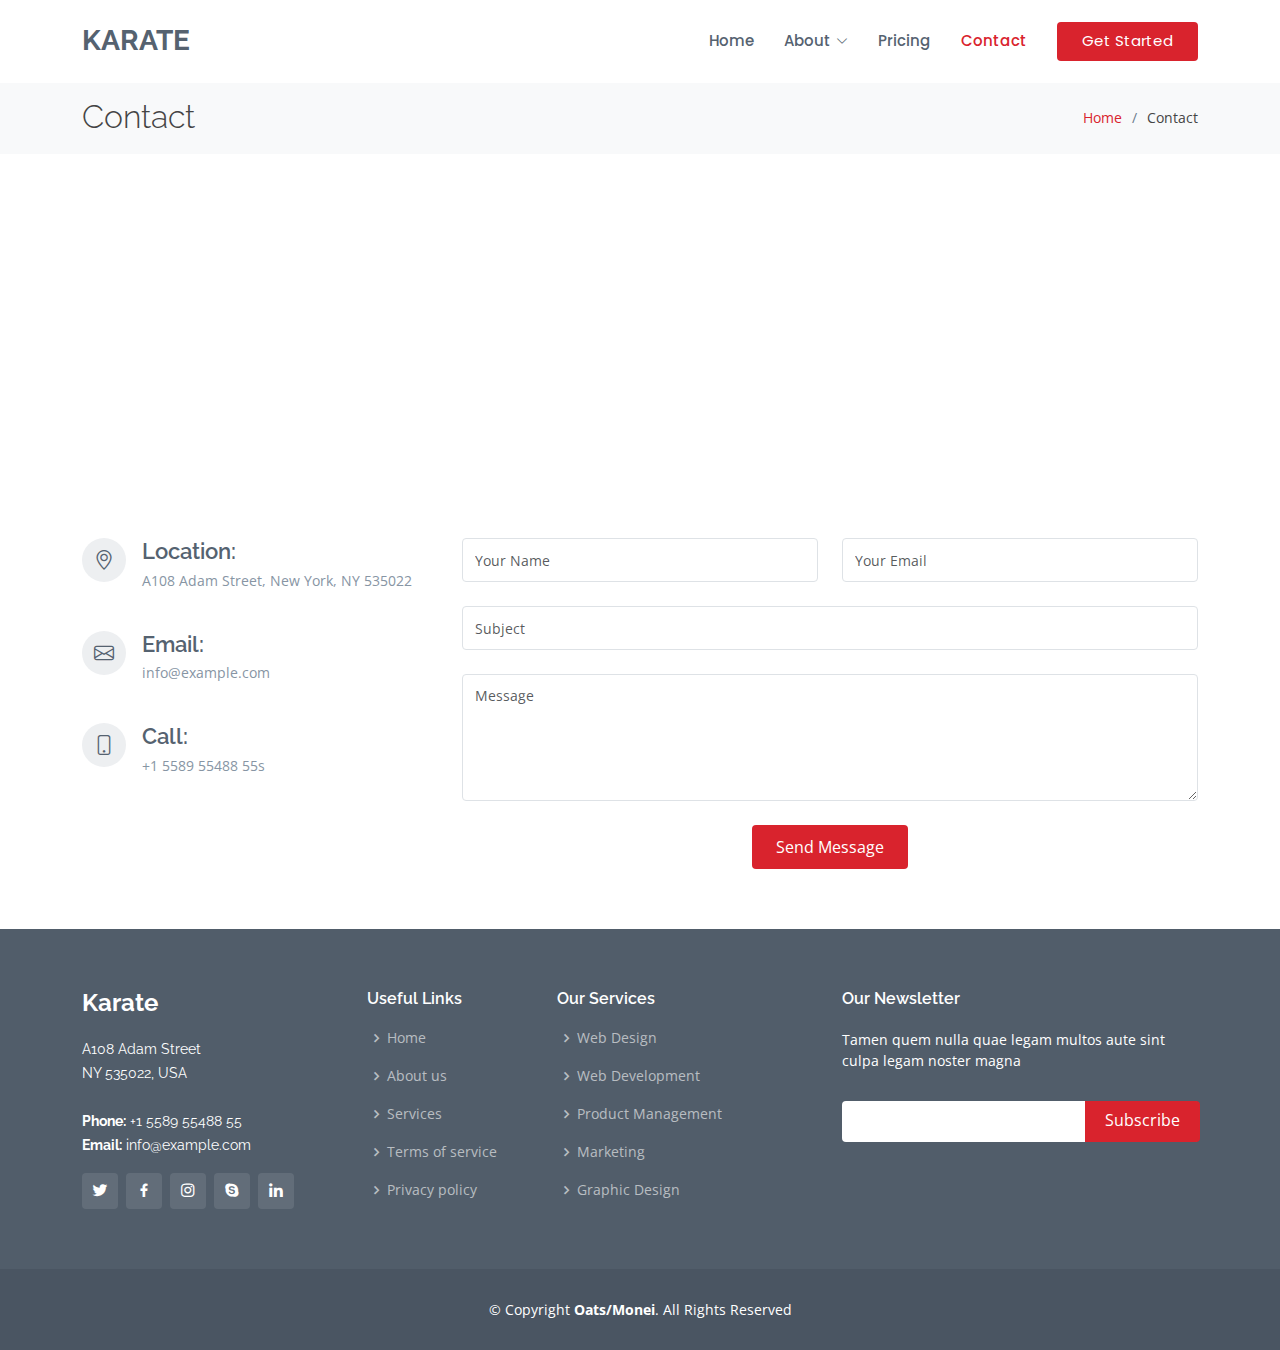
<file: contact.html>
<!DOCTYPE html>
<html lang="en">

<head>
  <meta charset="utf-8">
  <meta content="width=device-width, initial-scale=1.0" name="viewport">

  <title>Contact</title>
  <meta content="" name="description">
  <meta content="" name="keywords">

  <!-- Favicons -->
  <link href="assets/img/logo.png" rel="icon">
  <link href="assets/img/logo.png" rel="apple-touch-icon">

  <!-- Google Fonts -->
  <link href="https://fonts.googleapis.com/css?family=Open+Sans:300,300i,400,400i,600,600i,700,700i|Raleway:300,300i,400,400i,500,500i,600,600i,700,700i|Poppins:300,300i,400,400i,500,500i,600,600i,700,700i" rel="stylesheet">

  <!-- Vendor CSS Files -->
  <link href="assets/vendor/animate.css/animate.min.css" rel="stylesheet">
  <link href="assets/vendor/bootstrap/css/bootstrap.min.css" rel="stylesheet">
  <link href="assets/vendor/bootstrap-icons/bootstrap-icons.css" rel="stylesheet">
  <link href="assets/vendor/boxicons/css/boxicons.min.css" rel="stylesheet">
  <link href="assets/vendor/glightbox/css/glightbox.min.css" rel="stylesheet">
  <link href="assets/vendor/remixicon/remixicon.css" rel="stylesheet">
  <link href="assets/vendor/swiper/swiper-bundle.min.css" rel="stylesheet">

  <!--  Main CSS File -->
  <link href="assets/css/style.css" rel="stylesheet">


</head>

<body>

  <!-- ======= Header ======= -->
  <header id="header" class="fixed-top d-flex align-items-center">
    <div class="container d-flex align-items-center">

      <h1 class="logo me-auto"><a href="index.html">Karate</a></h1>
      <!-- Uncomment below if you prefer to use an image logo -->
      <!-- <a href="index.html" class="logo me-auto"><img src="assets/img/logo.png" alt="" class="img-fluid"></a>-->

      <nav id="navbar" class="navbar">
        <ul>
          <li><a href="index.html">Home</a></li>

          <li class="dropdown"><a href="#"><span>About</span> <i class="bi bi-chevron-down"></i></a>
            <ul>
              <li><a href="about.html">About</a></li>
              <li><a href="team.html">Team</a></li>
              <li><a href="testimonials.html">Testimonials</a></li>
            </ul>
          </li>
          <li><a href="pricing.html">Pricing</a></li>
          <li><a href="contact.html" class="active">Contact</a></li>
          <li><a href="index.html" class="getstarted">Get Started</a></li>
        </ul>
        <i class="bi bi-list mobile-nav-toggle"></i>
      </nav><!-- .navbar -->

    </div>
  </header><!-- End Header -->

  <main id="main">

    <!-- ======= Breadcrumbs ======= -->
    <section id="breadcrumbs" class="breadcrumbs">
      <div class="container">

        <div class="d-flex justify-content-between align-items-center">
          <h2>Contact</h2>
          <ol>
            <li><a href="index.html">Home</a></li>
            <li>Contact</li>
          </ol>
        </div>

      </div>
    </section><!-- End Breadcrumbs -->

    <!-- ======= Contact Section ======= -->
    <section id="contact" class="contact">
      <div class="container">

        <div>
          <iframe style="border:0; width: 100%; height: 270px;" src="https://www.google.com/maps/embed?pb=!1m14!1m8!1m3!1d12097.433213460943!2d-74.0062269!3d40.7101282!3m2!1i1024!2i768!4f13.1!3m3!1m2!1s0x0%3A0xb89d1fe6bc499443!2sDowntown+Conference+Center!5e0!3m2!1smk!2sbg!4v1539943755621" frameborder="0" allowfullscreen></iframe>
        </div>

        <div class="row mt-5">

          <div class="col-lg-4">
            <div class="info">
              <div class="address">
                <i class="bi bi-geo-alt"></i>
                <h4>Location:</h4>
                <p>A108 Adam Street, New York, NY 535022</p>
              </div>

              <div class="email">
                <i class="bi bi-envelope"></i>
                <h4>Email:</h4>
                <p>info@example.com</p>
              </div>

              <div class="phone">
                <i class="bi bi-phone"></i>
                <h4>Call:</h4>
                <p>+1 5589 55488 55s</p>
              </div>

            </div>

          </div>

          <div class="col-lg-8 mt-5 mt-lg-0">

            <form action="" method="post" role="form" class="php-email-form">
              <div class="row">
                <div class="col-md-6 form-group">
                  <input type="text" name="name" class="form-control" id="name" placeholder="Your Name" required>
                </div>
                <div class="col-md-6 form-group mt-3 mt-md-0">
                  <input type="email" class="form-control" name="email" id="email" placeholder="Your Email" required>
                </div>
              </div>
              <div class="form-group mt-3">
                <input type="text" class="form-control" name="subject" id="subject" placeholder="Subject" required>
              </div>
              <div class="form-group mt-3">
                <textarea class="form-control" name="message" rows="5" placeholder="Message" required></textarea>
              </div>
              <div class="my-3">
                <div class="loading">Loading</div>
                <div class="error-message"></div>
                <div class="sent-message">Your message has been sent. Thank you!</div>
              </div>
              <div class="text-center"><button type="submit">Send Message</button></div>
            </form>

          </div>

        </div>

      </div>
    </section><!-- End Contact Section -->

  </main><!-- End #main -->

  <!-- ======= Footer ======= -->
  <footer id="footer">
    <div class="footer-top">
      <div class="container">
        <div class="row">

          <div class="col-lg-3 col-md-6">
            <div class="footer-info">
              <h3>Karate</h3>
              <p>
                A108 Adam Street <br>
                NY 535022, USA<br><br>
                <strong>Phone:</strong> +1 5589 55488 55<br>
                <strong>Email:</strong> info@example.com<br>
              </p>
              <div class="social-links mt-3">
                <a href="#" class="twitter"><i class="bx bxl-twitter"></i></a>
                <a href="#" class="facebook"><i class="bx bxl-facebook"></i></a>
                <a href="#" class="instagram"><i class="bx bxl-instagram"></i></a>
                <a href="#" class="google-plus"><i class="bx bxl-skype"></i></a>
                <a href="#" class="linkedin"><i class="bx bxl-linkedin"></i></a>
              </div>
            </div>
          </div>

          <div class="col-lg-2 col-md-6 footer-links">
            <h4>Useful Links</h4>
            <ul>
              <li><i class="bx bx-chevron-right"></i> <a href="#">Home</a></li>
              <li><i class="bx bx-chevron-right"></i> <a href="#">About us</a></li>
              <li><i class="bx bx-chevron-right"></i> <a href="#">Services</a></li>
              <li><i class="bx bx-chevron-right"></i> <a href="#">Terms of service</a></li>
              <li><i class="bx bx-chevron-right"></i> <a href="#">Privacy policy</a></li>
            </ul>
          </div>

          <div class="col-lg-3 col-md-6 footer-links">
            <h4>Our Services</h4>
            <ul>
              <li><i class="bx bx-chevron-right"></i> <a href="#">Web Design</a></li>
              <li><i class="bx bx-chevron-right"></i> <a href="#">Web Development</a></li>
              <li><i class="bx bx-chevron-right"></i> <a href="#">Product Management</a></li>
              <li><i class="bx bx-chevron-right"></i> <a href="#">Marketing</a></li>
              <li><i class="bx bx-chevron-right"></i> <a href="#">Graphic Design</a></li>
            </ul>
          </div>

          <div class="col-lg-4 col-md-6 footer-newsletter">
            <h4>Our Newsletter</h4>
            <p>Tamen quem nulla quae legam multos aute sint culpa legam noster magna</p>
            <form action="" method="post">
              <input type="email" name="email"><input type="submit" value="Subscribe">
            </form>

          </div>

        </div>
      </div>
    </div>

    <div class="container">
      <div class="copyright">
        &copy; Copyright <strong><span>Oats/Monei</span></strong>. All Rights Reserved
      </div>
    </div>
  </footer><!-- End Footer -->

  <a href="#" class="back-to-top d-flex align-items-center justify-content-center"><i class="bi bi-arrow-up-short"></i></a>

  <!-- Vendor JS Files -->
  <script src="assets/vendor/bootstrap/js/bootstrap.bundle.min.js"></script>
  <script src="assets/vendor/glightbox/js/glightbox.min.js"></script>
  <script src="assets/vendor/isotope-layout/isotope.pkgd.min.js"></script>
  <script src="assets/vendor/swiper/swiper-bundle.min.js"></script>
  <script src="assets/vendor/waypoints/noframework.waypoints.js"></script>
  <script src="assets/vendor/php-email-form/validate.js"></script>

  <!--  Main JS File -->
  <script src="assets/js/main.js"></script>

</body>

</html>
</file>
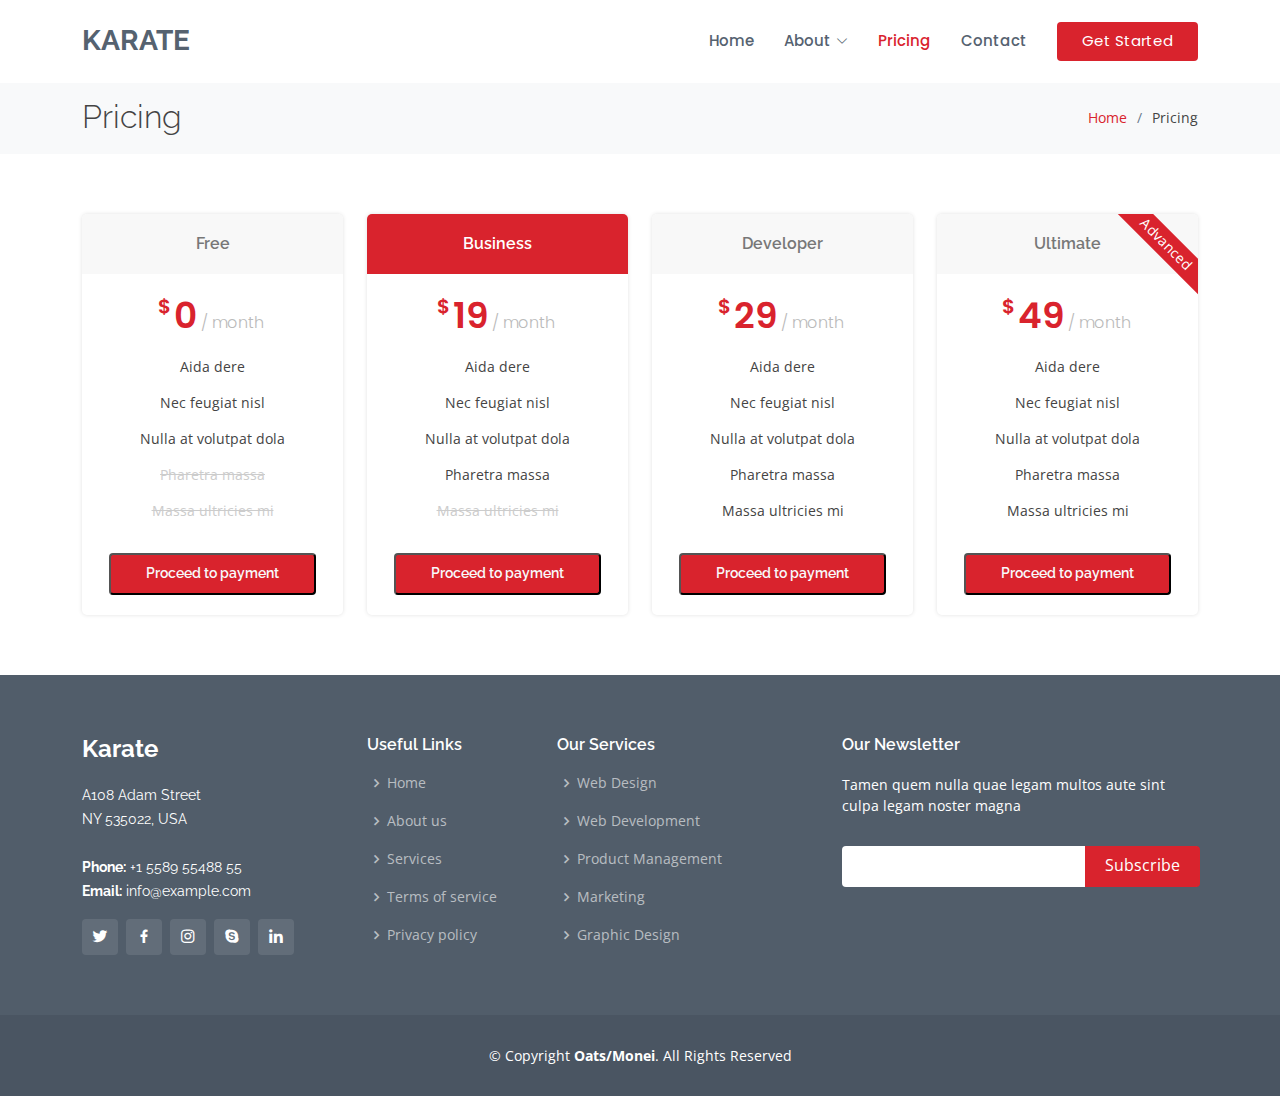
<file: pricing.html>
<!DOCTYPE html>
<html lang="en">

<head>
  <meta charset="utf-8">
  <meta content="width=device-width, initial-scale=1.0" name="viewport">

  <title>Pricing</title>
  <meta content="" name="description">
  <meta content="" name="keywords">

  <!-- Favicons -->
  <link href="assets/img/favicon.png" rel="icon">
  <link href="assets/img/apple-touch-icon.png" rel="apple-touch-icon">

  <!-- Google Fonts -->
  <link href="https://fonts.googleapis.com/css?family=Open+Sans:300,300i,400,400i,600,600i,700,700i|Raleway:300,300i,400,400i,500,500i,600,600i,700,700i|Poppins:300,300i,400,400i,500,500i,600,600i,700,700i" rel="stylesheet">

  <!-- Vendor CSS Files -->
  <link href="assets/vendor/animate.css/animate.min.css" rel="stylesheet">
  <link href="assets/vendor/bootstrap/css/bootstrap.min.css" rel="stylesheet">
  <link href="assets/vendor/bootstrap-icons/bootstrap-icons.css" rel="stylesheet">
  <link href="assets/vendor/boxicons/css/boxicons.min.css" rel="stylesheet">
  <link href="assets/vendor/glightbox/css/glightbox.min.css" rel="stylesheet">
  <link href="assets/vendor/remixicon/remixicon.css" rel="stylesheet">
  <link href="assets/vendor/swiper/swiper-bundle.min.css" rel="stylesheet">

  <!--  Main CSS File -->
  <link href="assets/css/style.css" rel="stylesheet">

</head>

<body>

  <!-- ======= Header ======= -->
  <header id="header" class="fixed-top d-flex align-items-center">
    <div class="container d-flex align-items-center">

      <h1 class="logo me-auto"><a href="index.html">Karate</a></h1>
      <!-- Uncomment below if you prefer to use an image logo -->
      <!-- <a href="index.html" class="logo me-auto"><img src="assets/img/logo.png" alt="" class="img-fluid"></a>-->

      <nav id="navbar" class="navbar">
        <ul>
          <li><a href="index.html">Home</a></li>

          <li class="dropdown"><a href="#"><span>About</span> <i class="bi bi-chevron-down"></i></a>
            <ul>
              <li><a href="about.html">About</a></li>
            </ul>
          </li>
          <li><a href="pricing.html" class="active">Pricing</a></li>
          <li><a href="contact.html">Contact</a></li>
          <li><a href="index.html" class="getstarted">Get Started</a></li>
        </ul>
        <i class="bi bi-list mobile-nav-toggle"></i>
      </nav><!-- .navbar -->

    </div>
  </header><!-- End Header -->

  <main id="main">

    <!-- ======= Breadcrumbs ======= -->
    <section id="breadcrumbs" class="breadcrumbs">
      <div class="container">

        <div class="d-flex justify-content-between align-items-center">
          <h2>Pricing</h2>
          <ol>
            <li><a href="index.html">Home</a></li>
            <li>Pricing</li>
          </ol>
        </div>

      </div>
    </section><!-- End Breadcrumbs -->

    <!-- ======= Pricing Section ======= -->
    <section id="pricing" class="pricing">
      <div class="container">

        <div class="row">

          <div class="col-lg-3 col-md-6">
            <div class="box">
              <h3>Free</h3>
              <h4><sup>$</sup>0<span> / month</span></h4>
              <ul>
                <li>Aida dere</li>
                <li>Nec feugiat nisl</li>
                <li>Nulla at volutpat dola</li>
                <li class="na">Pharetra massa</li>
                <li class="na">Massa ultricies mi</li>
              </ul>
              <button type="btn-wrap button" class="btn-buy text-light" data-bs-toggle="modal" data-bs-target="#exampleModal">
                Proceed to payment
              </button>
            </div>
          </div>

          <div class="col-lg-3 col-md-6 mt-4 mt-md-0">
            <div class="box featured">
              <h3>Business</h3>
              <h4><sup>$</sup>19<span> / month</span></h4>
              <ul>
                <li>Aida dere</li>
                <li>Nec feugiat nisl</li>
                <li>Nulla at volutpat dola</li>
                <li>Pharetra massa</li>
                <li class="na">Massa ultricies mi</li>
              </ul>
                <button type="btn-wrap button" class="btn-buy text-light" data-bs-toggle="modal" data-bs-target="#exampleModal">
                  Proceed to payment
                </button>
            </div>
          </div>

          <div class="col-lg-3 col-md-6 mt-4 mt-lg-0">
            <div class="box">
              <h3>Developer</h3>
              <h4><sup>$</sup>29<span> / month</span></h4>
              <ul>
                <li>Aida dere</li>
                <li>Nec feugiat nisl</li>
                <li>Nulla at volutpat dola</li>
                <li>Pharetra massa</li>
                <li>Massa ultricies mi</li>
              </ul>
              <button type="btn-wrap button" class="btn-buy text-light" data-bs-toggle="modal" data-bs-target="#exampleModal">
                Proceed to payment
              </button>
            </div>
          </div>

          <div class="col-lg-3 col-md-6 mt-4 mt-lg-0">
            <div class="box">
              <span class="advanced">Advanced</span>
              <h3>Ultimate</h3>
              <h4><sup>$</sup>49<span> / month</span></h4>
              <ul>
                <li>Aida dere</li>
                <li>Nec feugiat nisl</li>
                <li>Nulla at volutpat dola</li>
                <li>Pharetra massa</li>
                <li>Massa ultricies mi</li>
              </ul>
              <button type="btn-wrap button" class="btn-buy text-light" data-bs-toggle="modal" data-bs-target="#exampleModal">
                Proceed to payment
              </button>
            </div>
          </div>

        </div>

      </div>
    </section><!-- End Pricing Section -->


  </main><!-- End #main -->

  <!-- Modal -->
  <div class="modal fade" id="exampleModal" tabindex="-1" aria-labelledby="exampleModalLabel" aria-hidden="true">
    <div class="modal-dialog">
      <div class="modal-content modal-dialog modal-dialog-centered modal-dialog-scrollable">
        <div class="modal-header">
          <h5 class="modal-title " id="exampleModalLabel">Payment</h5>
          <button type="button" class="btn-close" data-bs-dismiss="modal" aria-label="Close"></button>
        </div>
        <div class="modal-body">
          <div class="my-3">
            <div class="form-check">
                  <input id="credit" name="paymentMethod" type="radio" class="form-check-input" checked required>
                  <label class="form-check-label" for="credit">Credit card</label>
            </div>
            <div class="form-check">
                  <input id="debit" name="paymentMethod" type="radio" class="form-check-input" required>
                  <label class="form-check-label" for="debit">Debit card</label>
            </div>
            <div class="form-check">
              <input id="paypal" name="paymentMethod" type="radio" class="form-check-input" required>
              <label class="form-check-label" for="paypal">PayPal</label>
            </div>
        </div>
    
        <div class="row gy-3">
                <div class="col-md-6">
                  <label for="cc-name" class="form-label">Name on card</label>
                  <input type="text" class="form-control" id="cc-name" placeholder="" required>
                  <small class="text-muted">Full name as displayed on card</small>
                  <div class="invalid-feedback">
                    Name on card is required
                  </div>
                </div>
    
                <div class="col-md-6">
                  <label for="cc-number" class="form-label">Credit card number</label>
                  <input type="text" class="form-control" id="cc-number" placeholder="" required>
                  <div class="invalid-feedback">
                    Credit card number is required
                  </div>
                </div>
    
                <div class="col-md-3">
                  <label for="cc-expiration" class="form-label">Expiration</label>
                  <input type="text" class="form-control" id="cc-expiration" placeholder="" required>
                  <div class="invalid-feedback">
                    Expiration date required
                  </div>
                </div>
    
                <div class="col-md-3">
                  <label for="cc-cvv" class="form-label">CVV</label>
                  <input type="text" class="form-control" id="cc-cvv" placeholder="" required>
                  <div class="invalid-feedback">
                    Security code required
                  </div>
                </div>
        </div>
        </div>
        <div class="modal-footer">
          <button type="button" class="btn btn-secondary" data-bs-dismiss="modal">Close</button>
          <button type="button" class="btn btn-danger">Proceed to checkout</button>
        </div>
      </div>
    </div>
  </div>

  <!-- ======= Footer ======= -->
  <footer id="footer">
    <div class="footer-top">
      <div class="container">
        <div class="row">

          <div class="col-lg-3 col-md-6">
            <div class="footer-info">
              <h3>Karate</h3>
              <p>
                A108 Adam Street <br>
                NY 535022, USA<br><br>
                <strong>Phone:</strong> +1 5589 55488 55<br>
                <strong>Email:</strong> info@example.com<br>
              </p>
              <div class="social-links mt-3">
                <a href="#" class="twitter"><i class="bx bxl-twitter"></i></a>
                <a href="#" class="facebook"><i class="bx bxl-facebook"></i></a>
                <a href="#" class="instagram"><i class="bx bxl-instagram"></i></a>
                <a href="#" class="google-plus"><i class="bx bxl-skype"></i></a>
                <a href="#" class="linkedin"><i class="bx bxl-linkedin"></i></a>
              </div>
            </div>
          </div>

          <div class="col-lg-2 col-md-6 footer-links">
            <h4>Useful Links</h4>
            <ul>
              <li><i class="bx bx-chevron-right"></i> <a href="#">Home</a></li>
              <li><i class="bx bx-chevron-right"></i> <a href="#">About us</a></li>
              <li><i class="bx bx-chevron-right"></i> <a href="#">Services</a></li>
              <li><i class="bx bx-chevron-right"></i> <a href="#">Terms of service</a></li>
              <li><i class="bx bx-chevron-right"></i> <a href="#">Privacy policy</a></li>
            </ul>
          </div>

          <div class="col-lg-3 col-md-6 footer-links">
            <h4>Our Services</h4>
            <ul>
              <li><i class="bx bx-chevron-right"></i> <a href="#">Web Design</a></li>
              <li><i class="bx bx-chevron-right"></i> <a href="#">Web Development</a></li>
              <li><i class="bx bx-chevron-right"></i> <a href="#">Product Management</a></li>
              <li><i class="bx bx-chevron-right"></i> <a href="#">Marketing</a></li>
              <li><i class="bx bx-chevron-right"></i> <a href="#">Graphic Design</a></li>
            </ul>
          </div>

          <div class="col-lg-4 col-md-6 footer-newsletter">
            <h4>Our Newsletter</h4>
            <p>Tamen quem nulla quae legam multos aute sint culpa legam noster magna</p>
            <form action="" method="post">
              <input type="email" name="email"><input type="submit" value="Subscribe">
            </form>
          </div>
        </div>
      </div>
    </div>

    <div class="container">
      <div class="copyright">
        &copy; Copyright <strong><span>Oats/Monei</span></strong>. All Rights Reserved
      </div>
    </div>
  </footer><!-- End Footer -->

  
  <a href="#" class="back-to-top d-flex align-items-center justify-content-center"><i class="bi bi-arrow-up-short"></i></a>

  <!-- Vendor JS Files -->
  <script src="assets/vendor/bootstrap/js/bootstrap.bundle.min.js"></script>
  <script src="assets/vendor/glightbox/js/glightbox.min.js"></script>
  <script src="assets/vendor/isotope-layout/isotope.pkgd.min.js"></script>
  <script src="assets/vendor/swiper/swiper-bundle.min.js"></script>
  <script src="assets/vendor/waypoints/noframework.waypoints.js"></script>
  <script src="assets/vendor/php-email-form/validate.js"></script>

  <!--  Main JS File -->
  <script src="assets/js/main.js"></script>

</body>

</html>
</file>
<file: assets/css/style.css>
/*--------------------------------------------------------------
# General
--------------------------------------------------------------*/
body {
  font-family: "Open Sans", sans-serif;
  color: #444444;
}

a {
  text-decoration: none;
  color: #d9232d;
}

a:hover {
  color: #e24d55;
  text-decoration: none;
}

h1,
h2,
h3,
h4,
h5,
h6 {
  font-family: "Raleway", sans-serif;
}

/*--------------------------------------------------------------
# Back to top button
--------------------------------------------------------------*/
.back-to-top {
  position: fixed;
  visibility: hidden;
  opacity: 0;
  right: 15px;
  bottom: 15px;
  z-index: 996;
  background: #d9232d;
  width: 40px;
  height: 40px;
  border-radius: 4px;
  transition: all 0.4s;
}

.back-to-top i {
  font-size: 28px;
  color: #fff;
  line-height: 0;
}

.back-to-top:hover {
  background: #e1444d;
  color: #fff;
}

.back-to-top.active {
  visibility: visible;
  opacity: 1;
}

/*--------------------------------------------------------------
# Header
--------------------------------------------------------------*/
#header {
  background: white;
  transition: all 0.5s;
  z-index: 997;
  padding: 20px 0;
}

#header.header-scrolled {
  box-shadow: 0px 2px 15px rgba(0, 0, 0, 0.1);
  padding: 12px 0;
}

#header.header-inner-pages {
  box-shadow: 0px 2px 15px rgba(0, 0, 0, 0.1);
}

#header .logo {
  font-size: 28px;
  margin: 0;
  padding: 0;
  line-height: 1;
  font-weight: 700;
  text-transform: uppercase;
}

#header .logo a {
  color: #556270;
}

#header .logo img {
  max-height: 40px;
}

/*--------------------------------------------------------------
# Navigation Menu
--------------------------------------------------------------*/
/**
* Desktop Navigation 
*/
.navbar {
  padding: 0;
}

.navbar ul {
  margin: 0;
  padding: 0;
  display: flex;
  list-style: none;
  align-items: center;
}

.navbar li {
  position: relative;
}

.navbar a,
.navbar a:focus {
  display: flex;
  align-items: center;
  justify-content: space-between;
  padding: 10px 0 10px 30px;
  font-family: "Poppins", sans-serif;
  font-size: 15px;
  font-weight: 500;
  color: #556270;
  white-space: nowrap;
  transition: 0.3s;
}

.navbar a i,
.navbar a:focus i {
  font-size: 12px;
  line-height: 0;
  margin-left: 5px;
}

.navbar a:hover,
.navbar .active,
.navbar .active:focus,
.navbar li:hover>a {
  color: #d9232d;
}

.navbar .getstarted,
.navbar .getstarted:focus {
  background: #d9232d;
  padding: 8px 25px;
  margin-left: 30px;
  border-radius: 4px;
  font-weight: 400;
  color: #fff;
}

.navbar .getstarted:hover,
.navbar .getstarted:focus:hover {
  color: #fff;
  background: #e1444d;
}

.navbar .dropdown ul {
  display: block;
  position: absolute;
  left: 14px;
  top: calc(100% + 30px);
  margin: 0;
  padding: 10px 0;
  z-index: 99;
  opacity: 0;
  visibility: hidden;
  background: #fff;
  box-shadow: 0px 0px 30px rgba(127, 137, 161, 0.25);
  transition: 0.3s;
}

.navbar .dropdown ul li {
  min-width: 200px;
}

.navbar .dropdown ul a {
  padding: 10px 20px;
  font-size: 15px;
  text-transform: none;
  font-weight: 400;
}

.navbar .dropdown ul a i {
  font-size: 12px;
}

.navbar .dropdown ul a:hover,
.navbar .dropdown ul .active:hover,
.navbar .dropdown ul li:hover>a {
  color: #d9232d;
}

.navbar .dropdown:hover>ul {
  opacity: 1;
  top: 100%;
  visibility: visible;
}

.navbar .dropdown .dropdown ul {
  top: 0;
  left: calc(100% - 30px);
  visibility: hidden;
}

.navbar .dropdown .dropdown:hover>ul {
  opacity: 1;
  top: 0;
  left: 100%;
  visibility: visible;
}

@media (max-width: 1366px) {
  .navbar .dropdown .dropdown ul {
    left: -90%;
  }

  .navbar .dropdown .dropdown:hover>ul {
    left: -100%;
  }
}

/**
* Mobile Navigation 
*/
.mobile-nav-toggle {
  color: #556270;
  font-size: 28px;
  cursor: pointer;
  display: none;
  line-height: 0;
  transition: 0.5s;
}

.mobile-nav-toggle.bi-x {
  color: #fff;
}

@media (max-width: 991px) {
  .mobile-nav-toggle {
    display: block;
  }

  .navbar ul {
    display: none;
  }
}

.navbar-mobile {
  position: fixed;
  overflow: hidden;
  top: 0;
  right: 0;
  left: 0;
  bottom: 0;
  background: rgba(63, 73, 83, 0.9);
  transition: 0.3s;
  z-index: 999;
}

.navbar-mobile .mobile-nav-toggle {
  position: absolute;
  top: 15px;
  right: 15px;
}

.navbar-mobile ul {
  display: block;
  position: absolute;
  top: 55px;
  right: 15px;
  bottom: 15px;
  left: 15px;
  padding: 10px 0;
  background-color: #fff;
  overflow-y: auto;
  transition: 0.3s;
}

.navbar-mobile a,
.navbar-mobile a:focus {
  padding: 10px 20px;
  font-size: 15px;
  color: #556270;
}

.navbar-mobile a:hover,
.navbar-mobile .active,
.navbar-mobile li:hover>a {
  color: #d9232d;
}

.navbar-mobile .getstarted,
.navbar-mobile .getstarted:focus {
  margin: 15px;
}

.navbar-mobile .dropdown ul {
  position: static;
  display: none;
  margin: 10px 20px;
  padding: 10px 0;
  z-index: 99;
  opacity: 1;
  visibility: visible;
  background: #fff;
  box-shadow: 0px 0px 30px rgba(127, 137, 161, 0.25);
}

.navbar-mobile .dropdown ul li {
  min-width: 200px;
}

.navbar-mobile .dropdown ul a {
  padding: 10px 20px;
}

.navbar-mobile .dropdown ul a i {
  font-size: 12px;
}

.navbar-mobile .dropdown ul a:hover,
.navbar-mobile .dropdown ul .active:hover,
.navbar-mobile .dropdown ul li:hover>a {
  color: #d9232d;
}

.navbar-mobile .dropdown>.dropdown-active {
  display: block;
}

/*--------------------------------------------------------------
# Hero Section
--------------------------------------------------------------*/
#hero {
  width: 100%;
  height: 100vh;
  background-color: rgba(63, 73, 83, 0.8);
  overflow: hidden;
  position: relative;
}

#hero .carousel,
#hero .carousel-inner,
#hero .carousel-item,
#hero .carousel-item::before {
  position: absolute;
  top: 0;
  right: 0;
  left: 0;
  bottom: 0;
}

#hero .carousel-item {
  background-size: cover;
  background-position: center;
  background-repeat: no-repeat;
}

#hero .carousel-item::before {
  content: "";
  background-color: rgba(30, 35, 40, 0.6);
}

#hero .carousel-container {
  display: flex;
  justify-content: center;
  align-items: center;
  position: absolute;
  bottom: 0;
  top: 70px;
  left: 50px;
  right: 50px;
}

#hero .container {
  text-align: center;
}

#hero h2 {
  color: #fff;
  margin-bottom: 20px;
  font-size: 48px;
  font-weight: 700;
}

#hero p {
  animation-delay: 0.4s;
  margin: 0 auto 30px auto;
  color: #fff;
}

#hero .carousel-inner .carousel-item {
  transition-property: opacity;
  background-position: center top;
}

#hero .carousel-inner .carousel-item,
#hero .carousel-inner .active.carousel-item-start,
#hero .carousel-inner .active.carousel-item-end {
  opacity: 0;
}

#hero .carousel-inner .active,
#hero .carousel-inner .carousel-item-next.carousel-item-start,
#hero .carousel-inner .carousel-item-prev.carousel-item-end {
  opacity: 1;
  transition: 0.5s;
}

#hero .carousel-inner .carousel-item-next,
#hero .carousel-inner .carousel-item-prev,
#hero .carousel-inner .active.carousel-item-start,
#hero .carousel-inner .active.carousel-item-end {
  left: 0;
  transform: translate3d(0, 0, 0);
}

#hero .carousel-control-next-icon,
#hero .carousel-control-prev-icon {
  background: none;
  font-size: 30px;
  line-height: 0;
  width: auto;
  height: auto;
  background: rgba(255, 255, 255, 0.2);
  border-radius: 50px;
  transition: 0.3s;
  color: rgba(255, 255, 255, 0.5);
  width: 54px;
  height: 54px;
  display: flex;
  align-items: center;
  justify-content: center;
}

#hero .carousel-control-next-icon:hover,
#hero .carousel-control-prev-icon:hover {
  background: rgba(255, 255, 255, 0.3);
  color: rgba(255, 255, 255, 0.8);
}

#hero .carousel-indicators li {
  list-style-type: none;
  cursor: pointer;
  background: #fff;
  overflow: hidden;
  border: 0;
  width: 12px;
  height: 12px;
  border-radius: 50px;
  opacity: 0.6;
  transition: 0.3s;
}

#hero .carousel-indicators li.active {
  opacity: 1;
  background: #d9232d;
}

#hero .btn-get-started {
  font-family: "Raleway", sans-serif;
  font-weight: 500;
  font-size: 14px;
  letter-spacing: 1px;
  display: inline-block;
  padding: 14px 32px;
  border-radius: 4px;
  transition: 0.5s;
  line-height: 1;
  color: #fff;
  animation-delay: 0.8s;
  background: #d9232d;
}

#hero .btn-get-started:hover {
  background: #df3740;
}

@media (max-width: 992px) {
  #hero {
    height: 100vh;
  }

  #hero .carousel-container {
    top: 8px;
  }
}

@media (max-width: 768px) {
  #hero h2 {
    font-size: 28px;
  }
}

@media (min-width: 1024px) {

  #hero .carousel-control-prev,
  #hero .carousel-control-next {
    width: 5%;
  }
}

@media (max-height: 500px) {
  #hero {
    height: 120vh;
  }
}

/*--------------------------------------------------------------
# Sections General
--------------------------------------------------------------*/
section {
  padding: 60px 0;
  overflow: hidden;
}

.section-bg,
.services .icon-box {
  background-color: #f8f9fa;
}

.section-title {
  padding-bottom: 40px;
}

.section-title h2 {
  font-size: 14px;
  font-weight: 500;
  padding: 0;
  line-height: 1px;
  margin: 0 0 5px 0;
  letter-spacing: 2px;
  text-transform: uppercase;
  color: #aaaaaa;
  font-family: "Poppins", sans-serif;
}

.section-title h2::after {
  content: "";
  width: 120px;
  height: 1px;
  display: inline-block;
  background: #e6636a;
  margin: 4px 10px;
}

.section-title p {
  margin: 0;
  margin: 0;
  font-size: 36px;
  font-weight: 700;
  text-transform: uppercase;
  font-family: "Poppins", sans-serif;
  color: #556270;
}

/*--------------------------------------------------------------
# Breadcrumbs
--------------------------------------------------------------*/
.breadcrumbs {
  padding: 18px 0;
  background: #f8f9fa;
  min-height: 40px;
  margin-top: 80px;
}

.breadcrumbs h2 {
  font-size: 32px;
  font-weight: 300;
  margin: 0;
}

.breadcrumbs ol {
  display: flex;
  flex-wrap: wrap;
  list-style: none;
  padding: 0;
  margin: 0;
  font-size: 14px;
}

.breadcrumbs ol li+li {
  padding-left: 10px;
}

.breadcrumbs ol li+li::before {
  display: inline-block;
  padding-right: 10px;
  color: #6b7b8d;
  content: "/";
}

@media (max-width: 992px) {
  .breadcrumbs {
    margin-top: 58px;
  }

  .breadcrumbs .d-flex {
    display: block !important;
  }

  .breadcrumbs h2 {
    margin-bottom: 10px;
  }

  .breadcrumbs ol {
    display: block;
  }

  .breadcrumbs ol li {
    display: inline-block;
  }
}

/*--------------------------------------------------------------
# About
--------------------------------------------------------------*/
.about .content h2 {
  font-weight: 700;
  font-size: 48px;
  line-height: 60px;
  margin-bottom: 20px;
  text-transform: uppercase;
}

.about .content h3 {
  font-weight: 500;
  line-height: 32px;
  font-size: 24px;
}

.about .content ul {
  list-style: none;
  padding: 0;
}

.about .content ul li {
  padding: 10px 0 0 28px;
  position: relative;
}

.about .content ul i {
  left: 0;
  top: 7px;
  position: absolute;
  font-size: 20px;
  color: #d9232d;
}

.about .content p:last-child {
  margin-bottom: 0;
}

/*--------------------------------------------------------------
# Clients
--------------------------------------------------------------*/
.clients {
  padding: 15px 0;
  text-align: center;
}

.clients img {
  max-width: 45%;
  transition: all 0.4s ease-in-out;
  display: inline-block;
  padding: 15px 0;
  filter: grayscale(100);
}

.clients img:hover {
  filter: none;
  transform: scale(1.15);
}

@media (max-width: 768px) {
  .clients img {
    max-width: 40%;
  }
}


/*--------------------------------------------------------------
# Our Team
--------------------------------------------------------------*/
.team .member {
  position: relative;
  box-shadow: 0px 2px 15px rgba(85, 98, 112, 0.08);
  padding: 30px;
  border-radius: 4px;
  background: white;
}

.team .member .pic {
  overflow: hidden;
  width: 140px;
  border-radius: 4px;
}

.team .member .pic img {
  transition: ease-in-out 0.3s;
}

.team .member:hover img {
  transform: scale(1.1);
}

.team .member .member-info {
  padding-left: 30px;
}

.team .member h4 {
  font-weight: 700;
  margin-bottom: 5px;
  font-size: 20px;
  color: #556270;
}

.team .member span {
  display: block;
  font-size: 15px;
  padding-bottom: 10px;
  position: relative;
  font-weight: 500;
}

.team .member span::after {
  content: "";
  position: absolute;
  display: block;
  width: 50px;
  height: 1px;
  background: #dee2e6;
  bottom: 0;
  left: 0;
}

.team .member p {
  margin: 10px 0 0 0;
  font-size: 14px;
}

.team .member .social {
  margin-top: 12px;
  display: flex;
  align-items: center;
  justify-content: flex-start;
}

.team .member .social a {
  transition: ease-in-out 0.3s;
  display: flex;
  align-items: center;
  justify-content: center;
  border-radius: 4px;
  width: 32px;
  height: 32px;
  background: #8795a4;
}

.team .member .social a i {
  color: #fff;
  font-size: 16px;
  margin: 0 2px;
}

.team .member .social a:hover {
  background: #d9232d;
}

.team .member .social a+a {
  margin-left: 8px;
}

/*--------------------------------------------------------------
# Pricing
--------------------------------------------------------------*/
.pricing .box {
  padding: 20px;
  background: #fff;
  text-align: center;
  box-shadow: 0px 0px 4px rgba(0, 0, 0, 0.12);
  border-radius: 5px;
  position: relative;
  overflow: hidden;
}

.pricing h3 {
  font-weight: 400;
  margin: -20px -20px 20px -20px;
  padding: 20px 15px;
  font-size: 16px;
  font-weight: 600;
  color: #777777;
  background: #f8f8f8;
}

.pricing h4 {
  font-size: 36px;
  color: #d9232d;
  font-weight: 600;
  font-family: "Poppins", sans-serif;
  margin-bottom: 20px;
}

.pricing h4 sup {
  font-size: 20px;
  top: -15px;
  left: -3px;
}

.pricing h4 span {
  color: #bababa;
  font-size: 16px;
  font-weight: 300;
}

.pricing ul {
  padding: 0;
  list-style: none;
  color: #444444;
  text-align: center;
  line-height: 20px;
  font-size: 14px;
}

.pricing ul li {
  padding-bottom: 16px;
}

.pricing ul i {
  color: #d9232d;
  font-size: 18px;
  padding-right: 4px;
}

.pricing ul .na {
  color: #ccc;
  text-decoration: line-through;
}

.pricing .btn-wrap {
  margin: 20px -20px -20px -20px;
  padding: 20px 15px;
  background: #f8f8f8;
  text-align: center;
}

.pricing .btn-buy {
  background: #d9232d;
  display: inline-block;
  padding: 8px 35px 9px 35px;
  border-radius: 4px;
  color: #fff;
  transition: none;
  font-size: 14px;
  font-weight: 400;
  font-family: "Raleway", sans-serif;
  font-weight: 600;
  transition: 0.3s;
}

.pricing .btn-buy:hover {
  background: #e1444d;
}

.pricing .featured h3 {
  color: #fff;
  background: #d9232d;
}

.pricing .advanced {
  width: 200px;
  position: absolute;
  top: 18px;
  right: -68px;
  transform: rotate(45deg);
  z-index: 1;
  font-size: 14px;
  padding: 1px 0 3px 0;
  background: #d9232d;
  color: #fff;
}

/*--------------------------------------------------------------
# Frequently Asked Questions
--------------------------------------------------------------*/
.faq .faq-item {
  margin: 20px 0;
  padding: 20px 0;
  border-bottom: 1px solid white;
}

.faq .faq-item i {
  color: #dee2e6;
  font-size: 20px;
  float: left;
  line-height: 0;
  padding: 13px 0 0 0;
  margin: 0;
}

.faq .faq-item h4 {
  font-size: 16px;
  line-height: 26px;
  font-weight: 500;
  margin: 0 0 10px 28px;
  font-family: "Poppins", sans-serif;
}

.faq .faq-item p {
  font-size: 15px;
}

/*--------------------------------------------------------------
# Testimonials
--------------------------------------------------------------*/
.testimonials .testimonials-carousel,
.testimonials .testimonials-slider {
  overflow: hidden;
}

.testimonials .testimonial-item {
  box-sizing: content-box;
  padding: 40px;
  box-shadow: 0px 2px 12px rgba(0, 0, 0, 0.08);
  position: relative;
  background: #fff;
}

.testimonials .testimonial-item .testimonial-img {
  width: 90px;
  border-radius: 50px;
  border: 6px solid #fff;
  float: left;
  margin: 0 10px 0 0;
}

.testimonials .testimonial-item h3 {
  font-size: 18px;
  font-weight: bold;
  margin: 10px 0 5px 0;
  color: #111;
}

.testimonials .testimonial-item h4 {
  font-size: 14px;
  color: #999;
  margin: 0;
}

.testimonials .testimonial-item .quote-icon-left,
.testimonials .testimonial-item .quote-icon-right {
  color: #f8d1d3;
  font-size: 26px;
}

.testimonials .testimonial-item .quote-icon-left {
  display: inline-block;
  left: -5px;
  position: relative;
}

.testimonials .testimonial-item .quote-icon-right {
  display: inline-block;
  right: -5px;
  position: relative;
  top: 10px;
}

.testimonials .testimonial-item p {
  font-style: italic;
  margin: 15px 0 0 0;
  padding: 0;
}

/*--------------------------------------------------------------
# Contact
--------------------------------------------------------------*/
.contact .info {
  width: 100%;
  background: #fff;
}

.contact .info i {
  font-size: 20px;
  color: #556270;
  float: left;
  width: 44px;
  height: 44px;
  background: #edeff1;
  display: flex;
  justify-content: center;
  align-items: center;
  border-radius: 50px;
  transition: all 0.3s ease-in-out;
}

.contact .info h4 {
  padding: 0 0 0 60px;
  font-size: 22px;
  font-weight: 600;
  margin-bottom: 5px;
  color: #556270;
}

.contact .info p {
  padding: 0 0 0 60px;
  margin-bottom: 0;
  font-size: 14px;
  color: #8795a4;
}

.contact .info .email,
.contact .info .phone {
  margin-top: 40px;
}

.contact .info .email:hover i,
.contact .info .address:hover i,
.contact .info .phone:hover i {
  background: #556270;
  color: #fff;
}

.contact .php-email-form {
  width: 100%;
  background: #fff;
}

.contact .php-email-form .form-group {
  padding-bottom: 8px;
}

.contact .php-email-form .error-message {
  display: none;
  color: #fff;
  background: #ed3c0d;
  text-align: left;
  padding: 15px;
  font-weight: 600;
}

.contact .php-email-form .error-message br+br {
  margin-top: 25px;
}

.contact .php-email-form .sent-message {
  display: none;
  color: #fff;
  background: #18d26e;
  text-align: center;
  padding: 15px;
  font-weight: 600;
}

.contact .php-email-form .loading {
  display: none;
  background: #fff;
  text-align: center;
  padding: 15px;
}

.contact .php-email-form .loading:before {
  content: "";
  display: inline-block;
  border-radius: 50%;
  width: 24px;
  height: 24px;
  margin: 0 10px -6px 0;
  border: 3px solid #18d26e;
  border-top-color: #eee;
  animation: animate-loading 1s linear infinite;
}

.contact .php-email-form input,
.contact .php-email-form textarea {
  border-radius: 0;
  box-shadow: none;
  font-size: 14px;
  border-radius: 4px;
}

.contact .php-email-form input:focus,
.contact .php-email-form textarea:focus {
  border-color: #d9232d;
}

.contact .php-email-form input {
  height: 44px;
}

.contact .php-email-form textarea {
  padding: 10px 12px;
}

.contact .php-email-form button[type=submit] {
  background: #d9232d;
  border: 0;
  padding: 10px 24px;
  color: #fff;
  transition: 0.4s;
  border-radius: 4px;
}

.contact .php-email-form button[type=submit]:hover {
  background: #e24d55;
}

@keyframes animate-loading {
  0% {
    transform: rotate(0deg);
  }

  100% {
    transform: rotate(360deg);
  }
}

/*--------------------------------------------------------------
# Blog
--------------------------------------------------------------*/
.blog {
  padding: 40px 0 20px 0;
}

.blog .entry {
  padding: 30px;
  margin-bottom: 60px;
  box-shadow: 0 4px 16px rgba(0, 0, 0, 0.1);
}

.blog .entry .entry-img {
  max-height: 440px;
  margin: -30px -30px 20px -30px;
  overflow: hidden;
}

.blog .entry .entry-title {
  font-size: 28px;
  font-weight: bold;
  padding: 0;
  margin: 0 0 20px 0;
}

.blog .entry .entry-title a {
  color: #556270;
  transition: 0.3s;
}

.blog .entry .entry-title a:hover {
  color: #d9232d;
}

.blog .entry .entry-meta {
  margin-bottom: 15px;
  color: #c1c8d0;
}

.blog .entry .entry-meta ul {
  display: flex;
  flex-wrap: wrap;
  list-style: none;
  align-items: center;
  padding: 0;
  margin: 0;
}

.blog .entry .entry-meta ul li+li {
  padding-left: 20px;
}

.blog .entry .entry-meta i {
  font-size: 16px;
  margin-right: 8px;
  line-height: 0;
}

.blog .entry .entry-meta a {
  color: #777777;
  font-size: 14px;
  display: inline-block;
  line-height: 1;
}

.blog .entry .entry-content p {
  line-height: 24px;
}

.blog .entry .entry-content .read-more {
  -moz-text-align-last: right;
  text-align-last: right;
}

.blog .entry .entry-content .read-more a {
  display: inline-block;
  background: #d9232d;
  color: #fff;
  padding: 6px 20px;
  transition: 0.3s;
  font-size: 14px;
  border-radius: 4px;
}

.blog .entry .entry-content .read-more a:hover {
  background: #df3740;
}

.blog .entry .entry-content h3 {
  font-size: 22px;
  margin-top: 30px;
  font-weight: bold;
}

.blog .entry .entry-content blockquote {
  overflow: hidden;
  background-color: #fafafa;
  padding: 60px;
  position: relative;
  text-align: center;
  margin: 20px 0;
}

.blog .entry .entry-content blockquote p {
  color: #444444;
  line-height: 1.6;
  margin-bottom: 0;
  font-style: italic;
  font-weight: 500;
  font-size: 22px;
}

.blog .entry .entry-content blockquote::after {
  content: "";
  position: absolute;
  left: 0;
  top: 0;
  bottom: 0;
  width: 3px;
  background-color: #556270;
  margin-top: 20px;
  margin-bottom: 20px;
}

.blog .entry .entry-footer {
  padding-top: 10px;
  border-top: 1px solid #e6e6e6;
}

.blog .entry .entry-footer i {
  color: #a4afba;
  display: inline;
}

.blog .entry .entry-footer a {
  color: #606f7e;
  transition: 0.3s;
}

.blog .entry .entry-footer a:hover {
  color: #d9232d;
}

.blog .entry .entry-footer .cats {
  list-style: none;
  display: inline;
  padding: 0 20px 0 0;
  font-size: 14px;
}

.blog .entry .entry-footer .cats li {
  display: inline-block;
}

.blog .entry .entry-footer .tags {
  list-style: none;
  display: inline;
  padding: 0;
  font-size: 14px;
}

.blog .entry .entry-footer .tags li {
  display: inline-block;
}

.blog .entry .entry-footer .tags li+li::before {
  padding-right: 6px;
  color: #6c757d;
  content: ",";
}

.blog .entry .entry-footer .share {
  font-size: 16px;
}

.blog .entry .entry-footer .share i {
  padding-left: 5px;
}

.blog .entry-single {
  margin-bottom: 30px;
}

.blog .blog-author {
  padding: 20px;
  margin-bottom: 30px;
  box-shadow: 0 4px 16px rgba(0, 0, 0, 0.1);
}

.blog .blog-author img {
  width: 120px;
  margin-right: 20px;
}

.blog .blog-author h4 {
  font-weight: 600;
  font-size: 22px;
  margin-bottom: 0px;
  padding: 0;
  color: #556270;
}

.blog .blog-author .social-links {
  margin: 0 10px 10px 0;
}

.blog .blog-author .social-links a {
  color: rgba(85, 98, 112, 0.5);
  margin-right: 5px;
}

.blog .blog-author p {
  font-style: italic;
  color: #b7b7b7;
}

.blog .blog-comments {
  margin-bottom: 30px;
}

.blog .blog-comments .comments-count {
  font-weight: bold;
}

.blog .blog-comments .comment {
  margin-top: 30px;
  position: relative;
}

.blog .blog-comments .comment .comment-img {
  margin-right: 14px;
}

.blog .blog-comments .comment .comment-img img {
  width: 60px;
}

.blog .blog-comments .comment h5 {
  font-size: 16px;
  margin-bottom: 2px;
}

.blog .blog-comments .comment h5 a {
  font-weight: bold;
  color: #444444;
  transition: 0.3s;
}

.blog .blog-comments .comment h5 a:hover {
  color: #d9232d;
}

.blog .blog-comments .comment h5 .reply {
  padding-left: 10px;
  color: #556270;
}

.blog .blog-comments .comment h5 .reply i {
  font-size: 20px;
}

.blog .blog-comments .comment time {
  display: block;
  font-size: 14px;
  color: #6b7b8d;
  margin-bottom: 5px;
}

.blog .blog-comments .comment.comment-reply {
  padding-left: 40px;
}

.blog .blog-comments .reply-form {
  margin-top: 30px;
  padding: 30px;
  box-shadow: 0 4px 16px rgba(0, 0, 0, 0.1);
}

.blog .blog-comments .reply-form h4 {
  font-weight: bold;
  font-size: 22px;
}

.blog .blog-comments .reply-form p {
  font-size: 14px;
}

.blog .blog-comments .reply-form input {
  border-radius: 4px;
  padding: 10px 10px;
  font-size: 14px;
}

.blog .blog-comments .reply-form input:focus {
  box-shadow: none;
  border-color: #e9797f;
}

.blog .blog-comments .reply-form textarea {
  border-radius: 4px;
  padding: 10px 10px;
  font-size: 14px;
}

.blog .blog-comments .reply-form textarea:focus {
  box-shadow: none;
  border-color: #e9797f;
}

.blog .blog-comments .reply-form .form-group {
  margin-bottom: 25px;
}

.blog .blog-comments .reply-form .btn-primary {
  border-radius: 4px;
  padding: 10px 20px;
  border: 0;
  background-color: #556270;
}

.blog .blog-comments .reply-form .btn-primary:hover {
  background-color: #606f7e;
}

.blog .blog-pagination {
  color: #8795a4;
}

.blog .blog-pagination ul {
  display: flex;
  padding: 0;
  margin: 0;
  list-style: none;
}

.blog .blog-pagination li {
  margin: 0 5px;
  transition: 0.3s;
}

.blog .blog-pagination li a {
  color: #556270;
  padding: 7px 16px;
  display: flex;
  align-items: center;
  justify-content: center;
}

.blog .blog-pagination li.active,
.blog .blog-pagination li:hover {
  background: #d9232d;
}

.blog .blog-pagination li.active a,
.blog .blog-pagination li:hover a {
  color: #fff;
}

.blog .sidebar {
  padding: 30px;
  margin: 0 0 60px 20px;
  box-shadow: 0 4px 16px rgba(0, 0, 0, 0.1);
}

.blog .sidebar .sidebar-title {
  font-size: 20px;
  font-weight: 700;
  padding: 0 0 0 0;
  margin: 0 0 15px 0;
  color: #556270;
  position: relative;
}

.blog .sidebar .sidebar-item {
  margin-bottom: 30px;
}

.blog .sidebar .search-form form {
  background: #fff;
  border: 1px solid #ddd;
  padding: 3px 10px;
  position: relative;
}

.blog .sidebar .search-form form input[type=text] {
  border: 0;
  padding: 4px;
  border-radius: 4px;
  width: calc(100% - 40px);
}

.blog .sidebar .search-form form button {
  position: absolute;
  top: 0;
  right: 0;
  bottom: 0;
  border: 0;
  background: none;
  font-size: 16px;
  padding: 0 15px;
  margin: -1px;
  background: #d9232d;
  color: #fff;
  transition: 0.3s;
  border-radius: 0 4px 4px 0;
  line-height: 0;
}

.blog .sidebar .search-form form button i {
  line-height: 0;
}

.blog .sidebar .search-form form button:hover {
  background: #de323c;
}

.blog .sidebar .categories ul {
  list-style: none;
  padding: 0;
}

.blog .sidebar .categories ul li+li {
  padding-top: 10px;
}

.blog .sidebar .categories ul a {
  color: #556270;
  transition: 0.3s;
}

.blog .sidebar .categories ul a:hover {
  color: #d9232d;
}

.blog .sidebar .categories ul a span {
  padding-left: 5px;
  color: #aaaaaa;
  font-size: 14px;
}

.blog .sidebar .recent-posts .post-item+.post-item {
  margin-top: 15px;
}

.blog .sidebar .recent-posts img {
  width: 80px;
  float: left;
}

.blog .sidebar .recent-posts h4 {
  font-size: 15px;
  margin-left: 95px;
  font-weight: bold;
}

.blog .sidebar .recent-posts h4 a {
  color: #556270;
  transition: 0.3s;
}

.blog .sidebar .recent-posts h4 a:hover {
  color: #d9232d;
}

.blog .sidebar .recent-posts time {
  display: block;
  margin-left: 95px;
  font-style: italic;
  font-size: 14px;
  color: #aaaaaa;
}

.blog .sidebar .tags {
  margin-bottom: -10px;
}

.blog .sidebar .tags ul {
  list-style: none;
  padding: 0;
}

.blog .sidebar .tags ul li {
  display: inline-block;
}

.blog .sidebar .tags ul a {
  color: #96a2af;
  font-size: 14px;
  padding: 6px 14px;
  margin: 0 6px 8px 0;
  border: 1px solid white;
  display: inline-block;
  transition: 0.3s;
}

.blog .sidebar .tags ul a:hover {
  color: #fff;
  border: 1px solid #d9232d;
  background: #d9232d;
}

.blog .sidebar .tags ul a span {
  padding-left: 5px;
  color: #fbfbfc;
  font-size: 14px;
}

/*--------------------------------------------------------------
# Footer
--------------------------------------------------------------*/
#footer {
  background: #4a5562;
  padding: 0 0 30px 0;
  color: #fff;
  font-size: 14px;
}

#footer .footer-top {
  background: #515d6a;
  padding: 60px 0 30px 0;
}

#footer .footer-top .footer-info {
  margin-bottom: 30px;
}

#footer .footer-top .footer-info h3 {
  font-size: 24px;
  margin: 0 0 20px 0;
  padding: 2px 0 2px 0;
  line-height: 1;
  font-weight: 700;
}

#footer .footer-top .footer-info p {
  font-size: 14px;
  line-height: 24px;
  margin-bottom: 0;
  font-family: "Raleway", sans-serif;
  color: #fff;
}

#footer .footer-top .social-links a {
  font-size: 18px;
  display: inline-block;
  background: rgba(255, 255, 255, 0.1);
  color: #fff;
  line-height: 1;
  padding: 8px 0;
  margin-right: 4px;
  border-radius: 4px;
  text-align: center;
  width: 36px;
  height: 36px;
  transition: 0.3s;
}

#footer .footer-top .social-links a:hover {
  background: #d9232d;
  color: #fff;
  text-decoration: none;
}

#footer .footer-top h4 {
  font-size: 16px;
  font-weight: 600;
  color: #fff;
  position: relative;
  padding-bottom: 12px;
}

#footer .footer-top .footer-links {
  margin-bottom: 30px;
}

#footer .footer-top .footer-links ul {
  list-style: none;
  padding: 0;
  margin: 0;
}

#footer .footer-top .footer-links ul i {
  padding-right: 2px;
  color: rgba(255, 255, 255, 0.6);
  font-size: 18px;
  line-height: 1;
}

#footer .footer-top .footer-links ul li {
  padding: 10px 0;
  display: flex;
  align-items: center;
}

#footer .footer-top .footer-links ul li:first-child {
  padding-top: 0;
}

#footer .footer-top .footer-links ul a {
  color: rgba(255, 255, 255, 0.6);
  transition: 0.3s;
  display: inline-block;
  line-height: 1;
}

#footer .footer-top .footer-links ul a:hover {
  color: white;
}

#footer .footer-top .footer-newsletter form {
  margin-top: 30px;
  background: #fff;
  padding: 6px 10px;
  position: relative;
  border-radius: 4px;
}

#footer .footer-top .footer-newsletter form input[type=email] {
  border: 0;
  padding: 4px;
  width: calc(100% - 110px);
}

#footer .footer-top .footer-newsletter form input[type=submit] {
  position: absolute;
  top: 0;
  right: -2px;
  bottom: 0;
  border: 0;
  background: none;
  font-size: 16px;
  padding: 0 20px 2px 20px;
  background: #d9232d;
  color: #fff;
  transition: 0.3s;
  border-radius: 0 4px 4px 0;
}

#footer .footer-top .footer-newsletter form input[type=submit]:hover {
  background: #df3740;
}

#footer .copyright {
  text-align: center;
  padding-top: 30px;
}

#footer .credits {
  padding-top: 10px;
  text-align: center;
  font-size: 13px;
  color: rgba(255, 255, 255, 0.6);
}

#footer .credits a {
  color: rgba(255, 255, 255, 0.6);
  transition: 0.3s;
  font-weight: 600;
}

#footer .credits a:hover {
  color: white;
}
</file>
